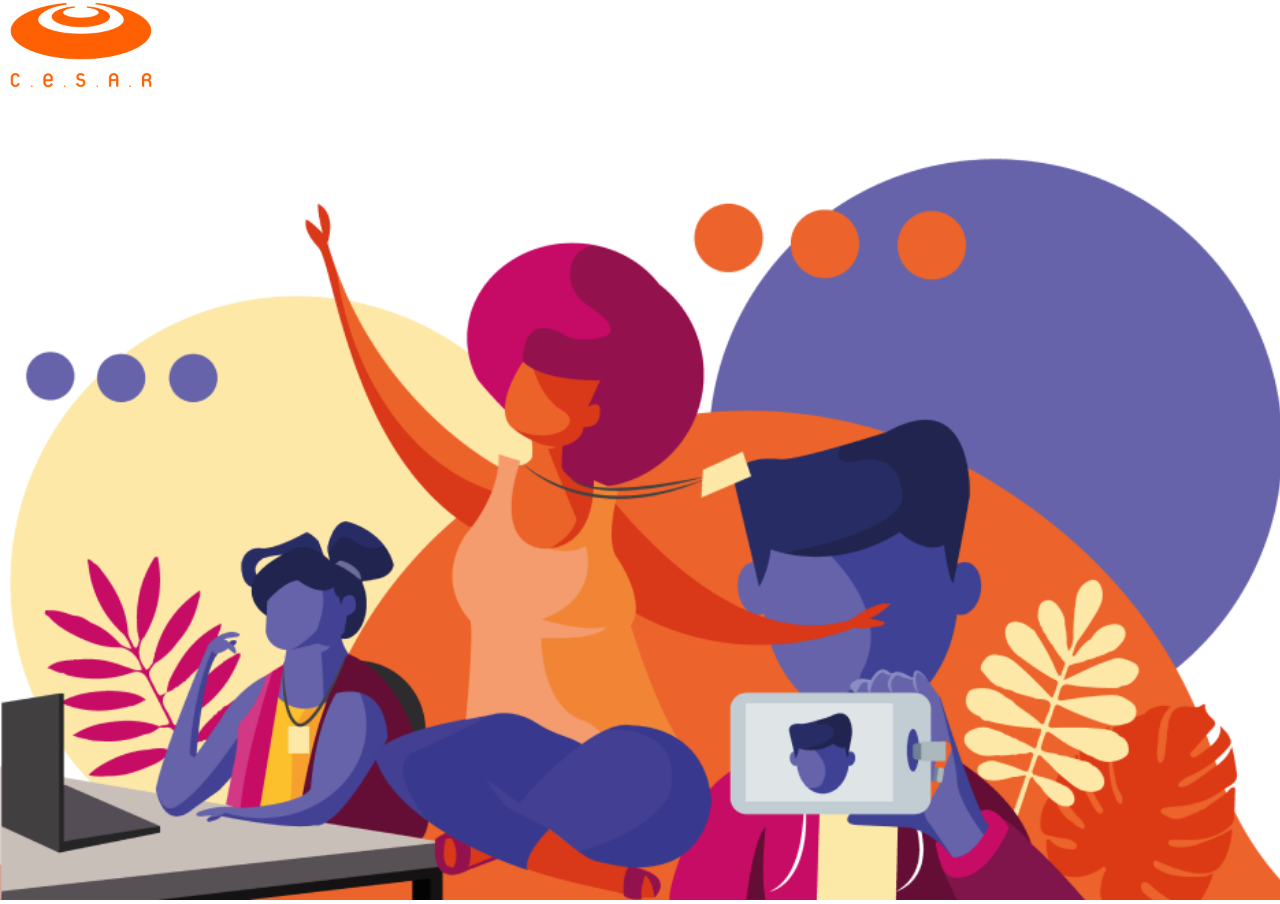
<file: index.html>
<!DOCTYPE html>
<html lang="pt-br">
<head>
    <meta charset="UTF-8">
    <meta http-equiv="X-UA-Compatible" content="IE=edge">
    <meta name="viewport" content="width=device-width, initial-scale=1.0">
    <link rel="shortcut icon" href="public/img/cesar-logo.png" type="image/x-icon">
    <link rel="stylesheet" href="public/style/main-style.css">
    <title>Index</title>
</head>
<body>
    <div id="container">
        <div id="img-container">
            <img id="logo" src="public/img/cesar-logo.png">
            <img id="ilustracao" src="public/img/ilustracao.png">
        </div>
        <div id="span-container">
            <span>Aproxime o crachá!</span>
        </div>
    </div>
</body>
</html>
</file>
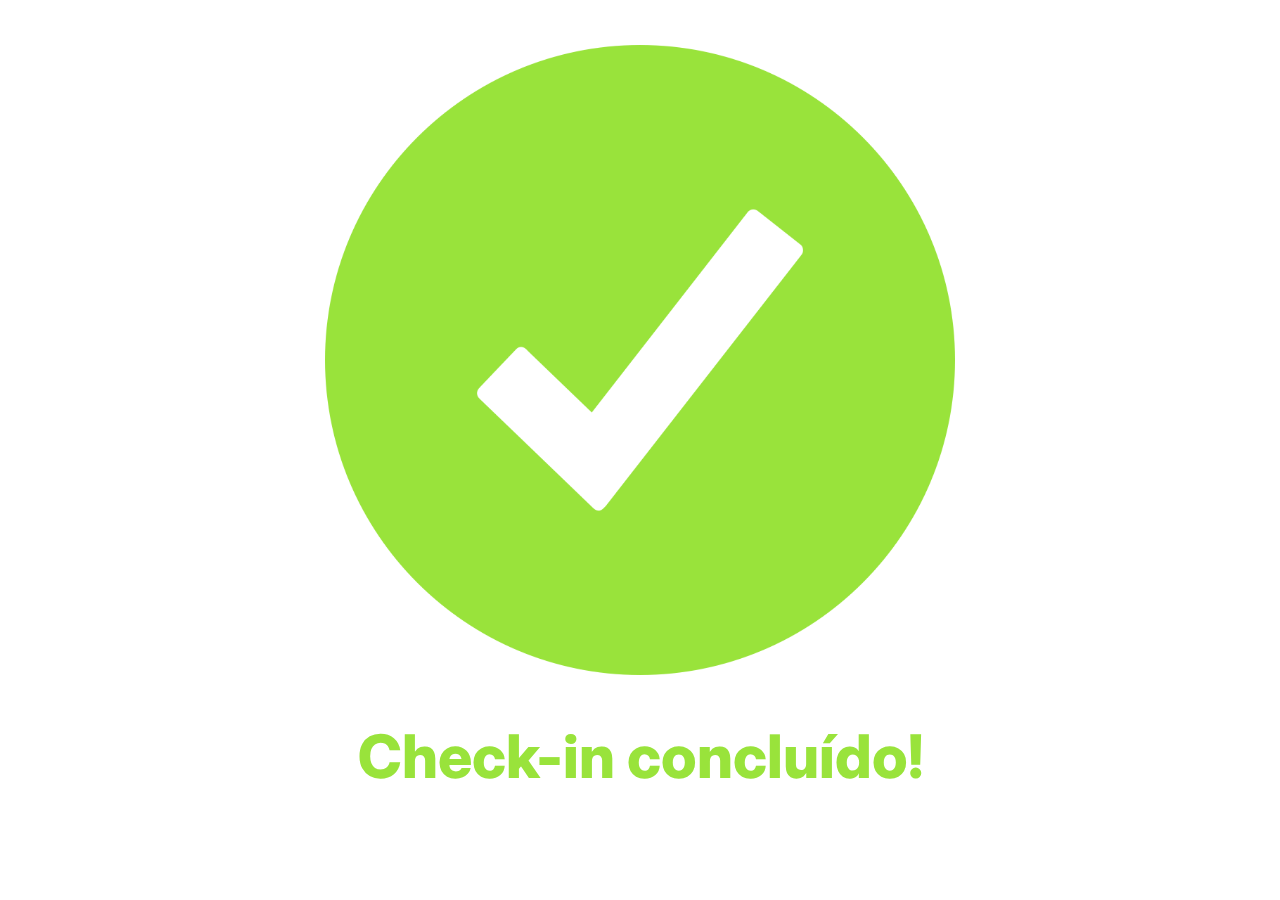
<file: checkin_successful.html>
<!DOCTYPE html>
<html lang="pt-br">
<head>
    <meta charset="UTF-8">
    <meta http-equiv="X-UA-Compatible" content="IE=edge">
    <meta name="viewport" content="width=device-width, initial-scale=1.0">
    <link rel="stylesheet" href="public/style/main-style.css">
    <link rel="shortcut icon" href="public/img/cesar-logo.png" type="image/x-icon">
    <title>Sucesso</title>
</head>
<body onload="setInterval(index, 2500)">
    <main style="display: flex; flex-direction: column; align-items: center; justify-content: center;">
        <img src="public/img/check.png" style="height: 80vh;">
        <span style="color: #99E33B; font-size: 60px; font-family: 'Inter'; font-weight: 800;">Check-in concluído!</span>
    </main>
    <script type="text/javascript" src="public/js/script-checks.js"></script>
</body>
</html>
</file>
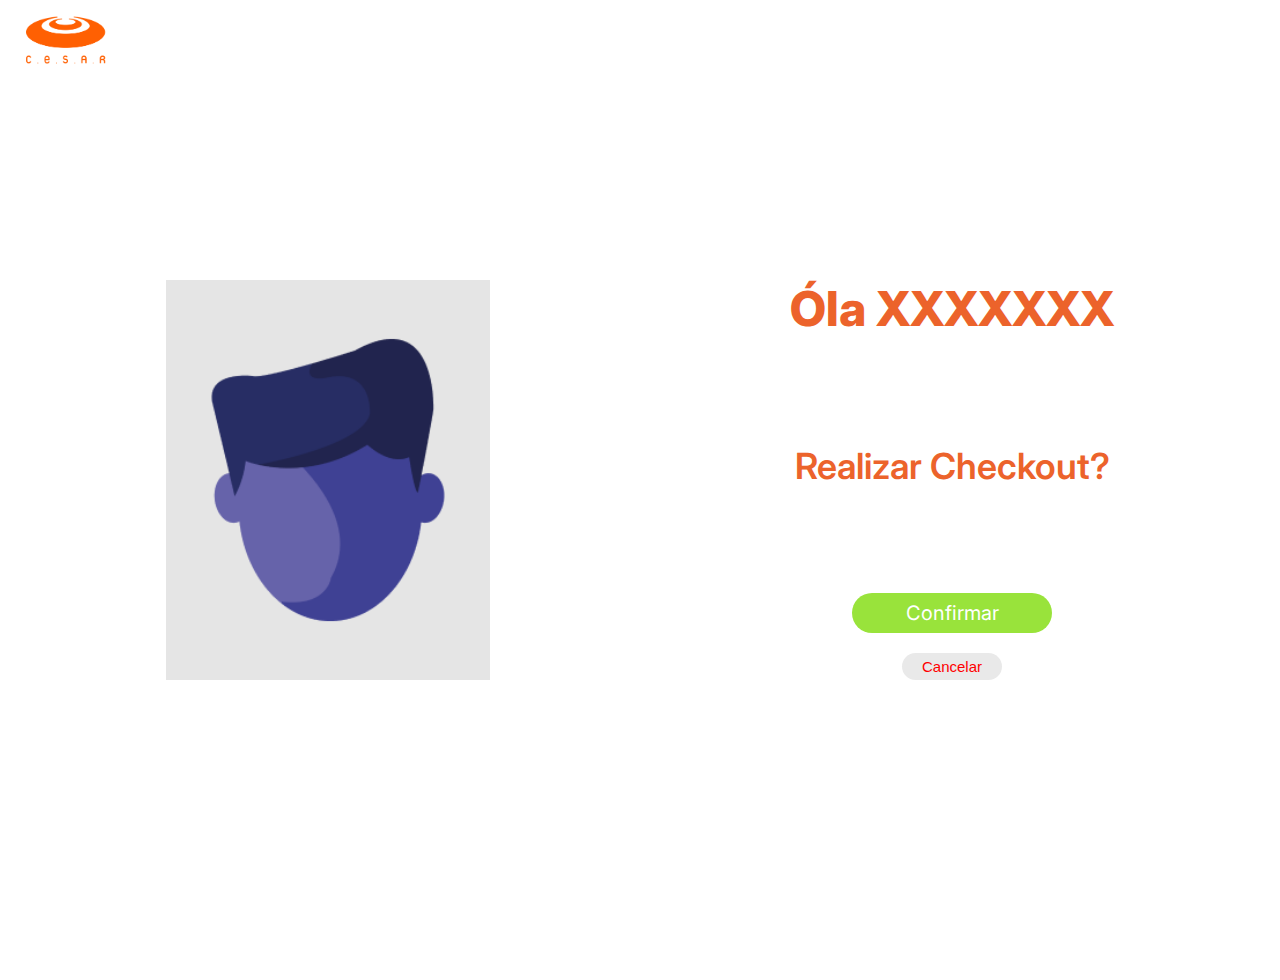
<file: checkout.html>
<!DOCTYPE html>
<html lang="en">
<head>
    <meta charset="UTF-8">
    <meta http-equiv="X-UA-Compatible" content="IE=edge">
    <meta name="viewport" content="width=device-width, initial-scale=1.0">
    <link rel="shortcut icon" href="public/img/cesar-logo.png" type="image/x-icon">
    <link rel="stylesheet" href="public/style/main-style.css">
    <link rel="stylesheet" href="public/style/checkout.css">
    <title>Checkout</title>
</head>
<body>
    <header>
        <div class="cesar_logo">
            <img src="public/img/cesar-logo.png" alt="">
        </div>
    </header>
    <main>
        <section>
            <div class="face_image">
                <img src="public/img/photo.png" alt="">
            </div>

            <div class="checkout">
                <div class="checkout_title">
                    Óla XXXXXXX
                </div>
                <div class="checkout_description">
                    Realizar Checkout?
                </div>
                <div class="checkout_buttons">
                    <button class="green_button">
                        Confirmar
                    </button>
                    <button class="gray_button">
                        Cancelar

                    </button>

                </div>
            </div>
        </section>

    </main>
    
</body>
</html>
</file>
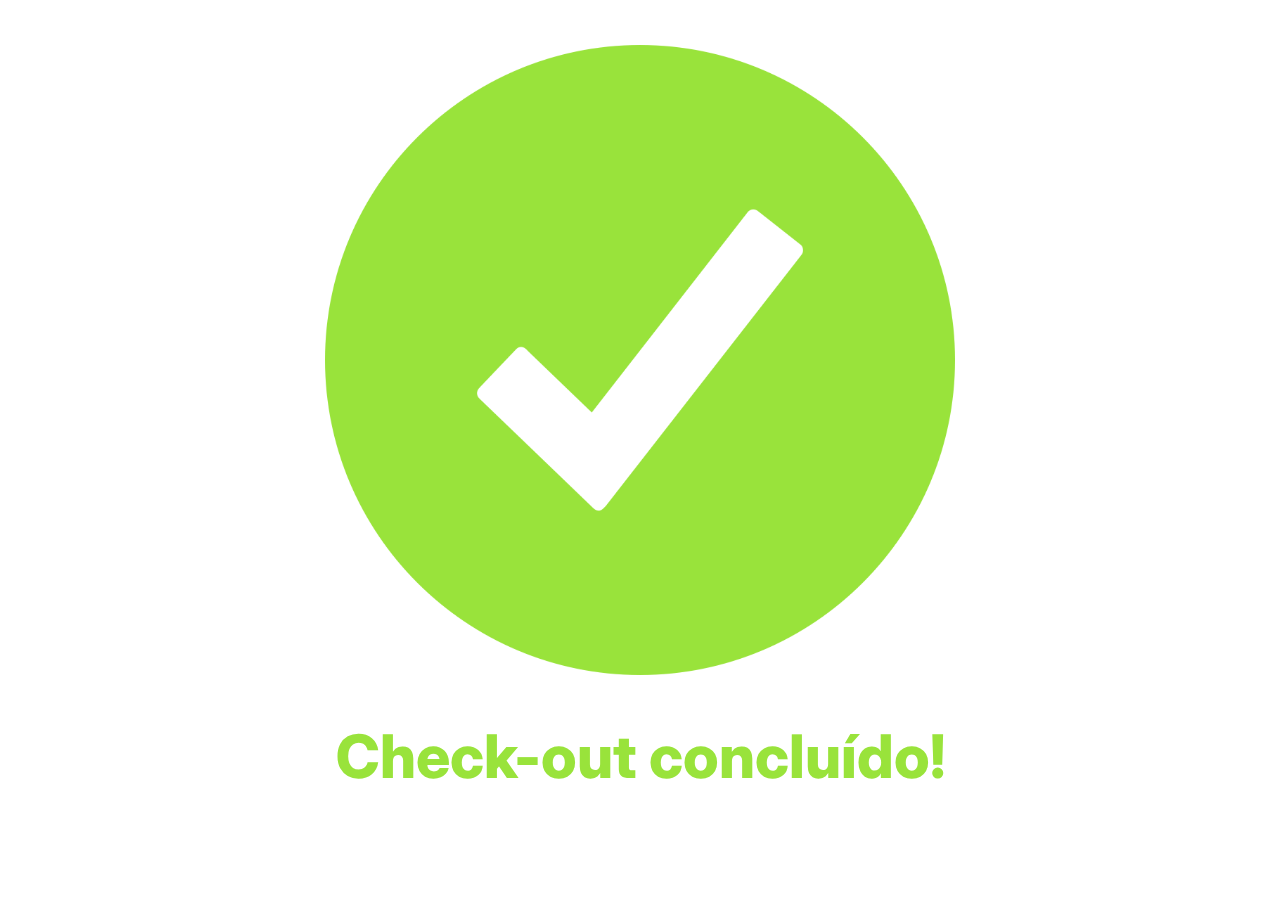
<file: checkout_successful.html>
<!DOCTYPE html>
<html lang="pt-br">
<head>
    <meta charset="UTF-8">
    <meta http-equiv="X-UA-Compatible" content="IE=edge">
    <meta name="viewport" content="width=device-width, initial-scale=1.0">
    <link rel="stylesheet" href="public/style/main-style.css">
    <link rel="shortcut icon" href="public/img/cesar-logo.png" type="image/x-icon">
    <title>Sucesso</title>
</head>
<body onload="setInterval(index, 2500)">
    <main style="display: flex; flex-direction: column; align-items: center; justify-content: center;">
        <img src="public/img/check.png" style="height: 80vh;">
        <span style="color: #99E33B; font-size: 60px; font-family: 'Inter'; font-weight: 800;">Check-out concluído!</span>
    </main>
    <script type="text/javascript" src="public/js/script-checks.js"></script>
</body>
</html>
</file>
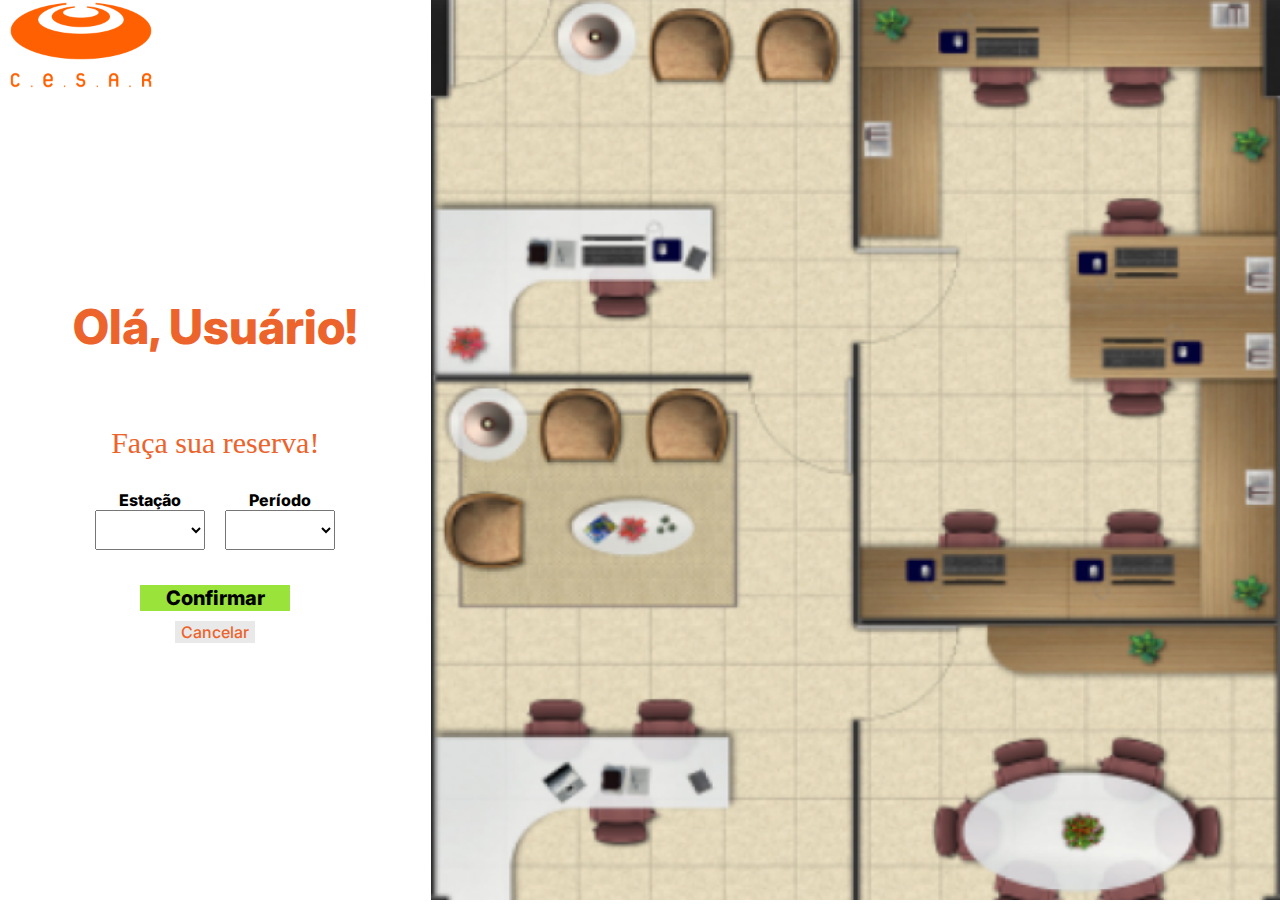
<file: reserva-rapida.html>
<!DOCTYPE html>
<html lang="pt-br">

<head>
    <meta charset="UTF-8">
    <meta http-equiv="X-UA-Compatible" content="IE=edge">
    <meta name="viewport" content="width=device-width, initial-scale=1.0">
    <link rel="stylesheet" href="public/style/reserva-rapida.css">
    <link rel="shortcut icon" href="public/img/cesar-logo.png" type="image/x-icon">
    <link href="https://cdn.jsdelivr.net/npm/bootstrap@5.1.3/dist/css/bootstrap.min.css" rel="stylesheet"
        integrity="sha384-1BmE4kWBq78iYhFldvKuhfTAU6auU8tT94WrHftjDbrCEXSU1oBoqyl2QvZ6jIW3" crossorigin="anonymous">
    <title>Reserva rápida</title>
</head>

<body>
    <header>
        <div id="logo">
            <img src="public/img/cesar-logo.png">
        </div>
    </header>
    <main>
        <section>
            <div id="container-reserva">
                <h2>Olá, Usuário!</h2>
                <span>Faça sua reserva!</span>
                <div id="formulario">
                    <div class="field">
                        <span>Estação</span>
                        <select class="form-select" style="height: 40px; width: 110px;"
                            aria-label="Default select example">
                            <option selected disabled></option>
                            <option value="1" disabled>A1</option>
                            <option value="1">A2</option>
                            <option value="1">A3</option>
                            <option value="1" disabled>A4</option>
                            <option value="1">B1</option>
                            <option value="1" disabled>B2</option>
                            <option value="1">B3</option>
                            <option value="1">B4</option>
                        </select>
                    </div>
                    <div class="field">
                        <span>Período</span>
                        <select class="form-select" style="height: 40px; width: 110px;"
                            aria-label="Default select example">
                            <option selected disabled></option>
                            <option value="1">01:00</option>
                            <option value="1">02:00</option>
                            <option value="1">03:00</option>
                            <option value="1">04:00</option>
                            <option value="1">05:00</option>
                            <option value="1">06:00</option>
                            <option value="1">07:00</option>
                            <option value="1">08:00</option>
                        </select>
                    </div>

                </div>
                <div id="btns">
                    <button type="button" class="btn btn-success button btn-confirma" onclick="confirma_in()">Confirmar</button>
                    <button type="button" class="btn btn-secondary button btn-cancela" onclick="cancela()">Cancelar</button>
                </div>
            </div>
            <div id="map">
                <img src="public/img/map.png">
            </div>
        </section>
    </main>
    <script type="text/javascript" src="public/js/script-checks.js"></script>

</body>

</html>
</file>
<file: public/style/main-style.css>
@import url('https://fonts.googleapis.com/css2?family=Inter:wght@800&display=swap');

html{
    height: 100%;
    margin: 0;
    padding: 0;
}

body{
    height: 100;
    padding: 0;
    margin: 0;
    overflow: hidden;
}

#container{
    height: 100vh;
    display: flex;
    flex-direction: row;
}

#ilustracao{
    height: 100%;
}

#logo{
    position: absolute;
    height: 10vh;
}

#span-container{
    display: flex;
    align-items: center;
    justify-content: center;
}

#span-container span{
    font-family: 'Inter', sans-serif;
    font-size: 60px;
    text-align: center;
    color: #EC632B;
}
</file>
<file: public/style/checkout.css>
.cesar_logo {
    width: 100%;
    height: 80px;
    display: flex;
    align-items: center;
}

.cesar_logo img {
    width: 10vh;
    padding: 20px;
}

main {
    height: 100vh;
    display: flex;
    align-items: center;

}

section {
    display: flex;
    width: 100%;
    max-height: 400px;
    height: 100%;
    margin-bottom: 100px;
    gap: 300px;
    justify-content: center;
}

section .face_image {
    width: 324px;
    height: 400px;
    /* margin: 0 auto; */
    display: flex;
    justify-content: center;
    background-color: #E5E5E5;
}

.checkout {
    height: 100%;
    display: flex;
    flex-direction: column;
    justify-content: space-between;


}

.checkout .checkout_title {
    font-family: 'Inter';
    color: #EC632B;
    font-style: normal;
    font-weight: 800;
    font-size: 48px;
    line-height: 58px;
    text-align: center;
}

.checkout .checkout_description {
    color: #EC632B;
    font-family: 'Inter';
    font-style: normal;
    font-weight: 600;
    font-size: 36px;
    line-height: 44px;
    text-align: center;
}

.checkout .checkout_buttons {
    display: flex;
    flex-direction: column;
    align-items: center;
    gap: 20px;

}

button.green_button {

    width: 200px;
    height: 40px;
    font-family:'Inter' ;
    color: white;
    outline: none;
    border: none;
    font-size: 20px;
    cursor:pointer;
    background: #99E33B;
    border-radius: 20px;
}
button.gray_button{
    background-color: #E9E9E9;
    border-radius: 20px;
    border: none;
    cursor: pointer;
    color: red;
    font-size: 15px;
    padding: 5px 20px;
    font-weight: 800px;
}
</file>
<file: public/style/reserva-rapida.css>
@import url('https://fonts.googleapis.com/css2?family=Inter:wght@400;800&display=swap');

html{
    height: 100%;
    margin: 0;
    padding: 0;
}

body{
    height: 100;
    padding: 0;
    margin: 0;
    overflow: hidden;
}

header #logo img{
    height: 10vh;
    position: absolute;
}

main section {
    display: flex;
    justify-content: space-around;
}

#container-reserva{
    display: flex;
    flex-direction: column;
    justify-content: center;
    align-items: center;
    width: 50vw;
    height: 100vh;
    background-color: #fff;
}

#container-reserva h2{
    font-size: 48px;
    font-family: 'Inter';
    font-weight: 800;
    color: #EC632B;
    ;
}

#container-reserva>span{
    margin-top: 30px;
    font-size: 30px;
    color: #EC632B;
}

#formulario{
    display: flex;
    flex-direction: row;
    align-content: space-between;
    font-family: 'Inter';
    color: #000;
    font-weight: 800;
}

.field{
    display: flex;
    padding: 30px 10px;
    flex-direction: column;
    align-items: space-between;
}

.field span{
    text-align: center;
}

#btns{
    display: flex;
    flex-direction: column;
    justify-content: center;
    align-items: center;
}

.button{
    font-family: "Inter" !important;
    font-weight: 800 !important;
    font-size: 20px !important;
    border: none !important;
}

.btn-confirma{
    background-color: #99E33B !important;
    width: 150px;
    margin: 5px 0 10px 0;
}

.btn-confirma:hover{
    background-color: #81c726 !important;
}

.btn-cancela{
    background-color: #E9E9E9 !important;
    color: #EC632B !important;
    font-weight: 500 !important;
    font-size: 16px !important;
}

.btn-cancela:hover{
    background-color: #dadada !important;
}

#map img{
    height: 100vh;
}
</file>
